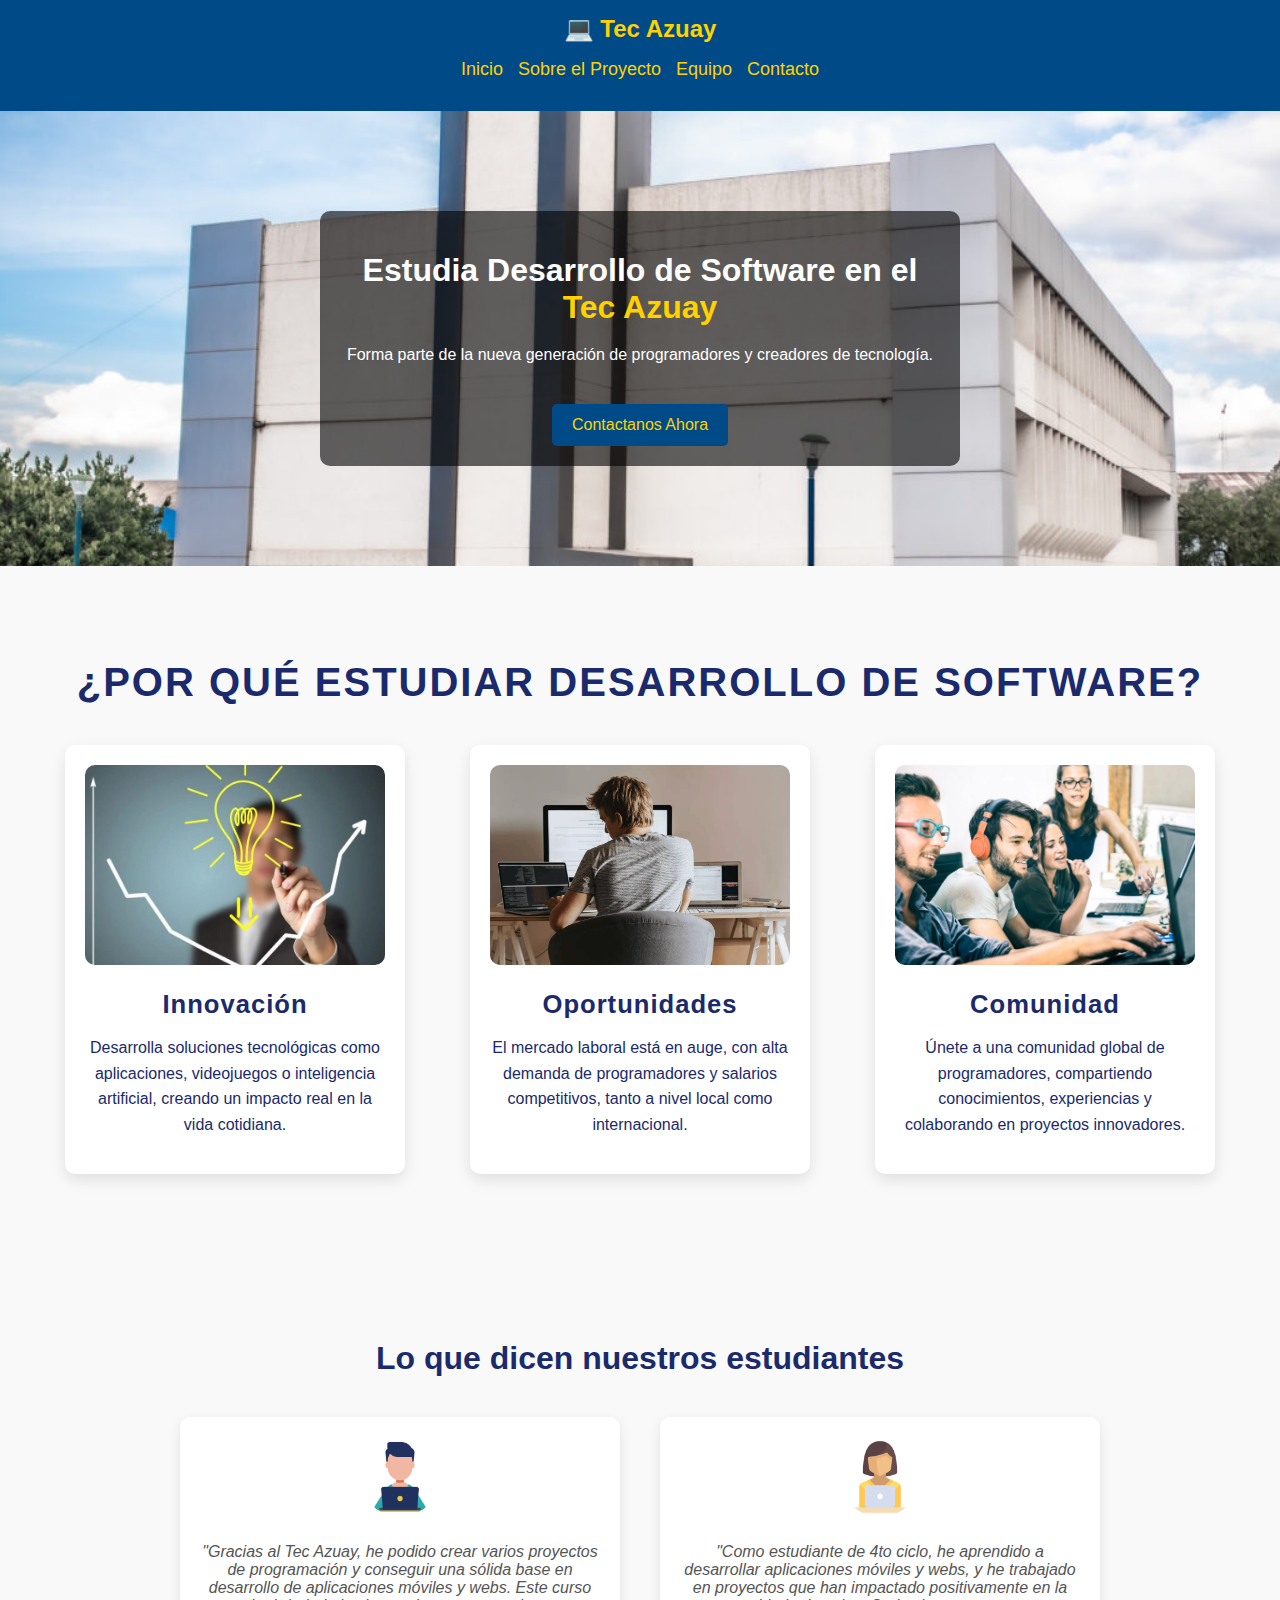
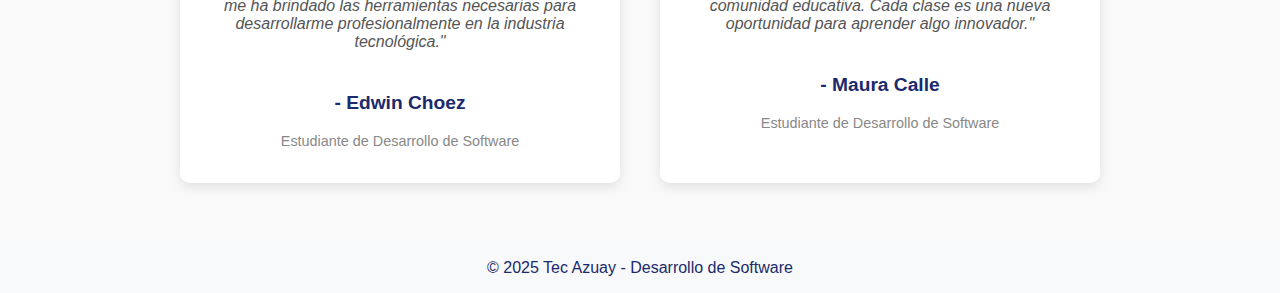
<file: index.html>
<!DOCTYPE html>
<html lang="es">
<head>
    <meta charset="UTF-8">
    <meta name="viewport" content="width=device-width, initial-scale=1.0">
    <title>Tec Azuay - Desarrollo de Software</title>
    <link rel="stylesheet" href="styleindex.css">
</head>
<body>

    <header>
        <nav>
            <div class="logo">💻 Tec Azuay</div>
            <ul class="menu">
                <li><a href="index.html">Inicio</a></li>
                <li><a href="proyecto.html">Sobre el Proyecto</a></li>
                <li><a href="equipo.html">Equipo</a></li>
                <li><a href="contacto.html">Contacto</a></li>
            </ul>
        </nav>
    </header>

    <section class="hero">
        <div class="hero-content">
            <h1>Estudia Desarrollo de Software en el <span class="highlight">Tec Azuay</span></h1>
            <p>Forma parte de la nueva generación de programadores y creadores de tecnología.</p>
            <a href="contacto.html" class="btn">Contactanos Ahora</a>
        </div>
    </section>
    

<!-- SECCIÓN: ¿POR QUÉ ELEGIR ESTA CARRERA? -->
<section class="why-study">
    <h2>¿Por qué estudiar Desarrollo de Software?</h2>
    <div class="reasons">
        <div class="reason">
            <div class="image-container">
                <img src="Innovacion.png" alt="Innovación">
            </div>
            <h3>Innovación</h3>
            <p>Desarrolla soluciones tecnológicas como aplicaciones, videojuegos o inteligencia artificial, creando un impacto real en la vida cotidiana.</p>
        </div>
        <div class="reason">
            <div class="image-container">
                <img src="oportunidades.png" alt="Oportunidades">
            </div>
            <h3>Oportunidades</h3>
            <p>El mercado laboral está en auge, con alta demanda de programadores y salarios competitivos, tanto a nivel local como internacional.</p>
        </div>
        <div class="reason">
            <div class="image-container">
                <img src="Cómo-conseguir-trabajo-de-programador-sin-experiencia-laboral-scaled.png" alt="Comunidad">
            </div>
            <h3>Comunidad</h3>
            <p>Únete a una comunidad global de programadores, compartiendo conocimientos, experiencias y colaborando en proyectos innovadores.</p>
        </div>
    </div>
</section>



    <!-- SECCIÓN: TESTIMONIOS -->
<section class="testimonials">
    <h2>Lo que dicen nuestros estudiantes</h2>
    <div class="testimonials-container">
        <div class="testimonial">
            <div class="testimonial-content">
                <img src="estudiante1.png" alt="Estudiante Edwin Choes" class="testimonial-img">
                <p class="testimonial-quote">"Gracias al Tec Azuay, he podido crear varios proyectos de programación y conseguir una sólida base en desarrollo de aplicaciones móviles y webs. Este curso me ha brindado las herramientas necesarias para desarrollarme profesionalmente en la industria tecnológica."</p>
                <h4>- Edwin Choez</h4>
                <p class="testimonial-position">Estudiante de Desarrollo de Software</p>
            </div>
        </div>
        <div class="testimonial">
            <div class="testimonial-content">
                <img src="estudiante2.png" alt="Estudiante Maura Calle" class="testimonial-img">
                <p class="testimonial-quote">"Como estudiante de 4to ciclo, he aprendido a desarrollar aplicaciones móviles y webs, y he trabajado en proyectos que han impactado positivamente en la comunidad educativa. Cada clase es una nueva oportunidad para aprender algo innovador."</p>
                <h4>- Maura Calle</h4>
                <p class="testimonial-position">Estudiante de Desarrollo de Software</p>
            </div>
        </div>
    </div>
</section>


   
    <footer>
        <p>© 2025 Tec Azuay - Desarrollo de Software</p>
    </footer>

</body>
</html>
</file>
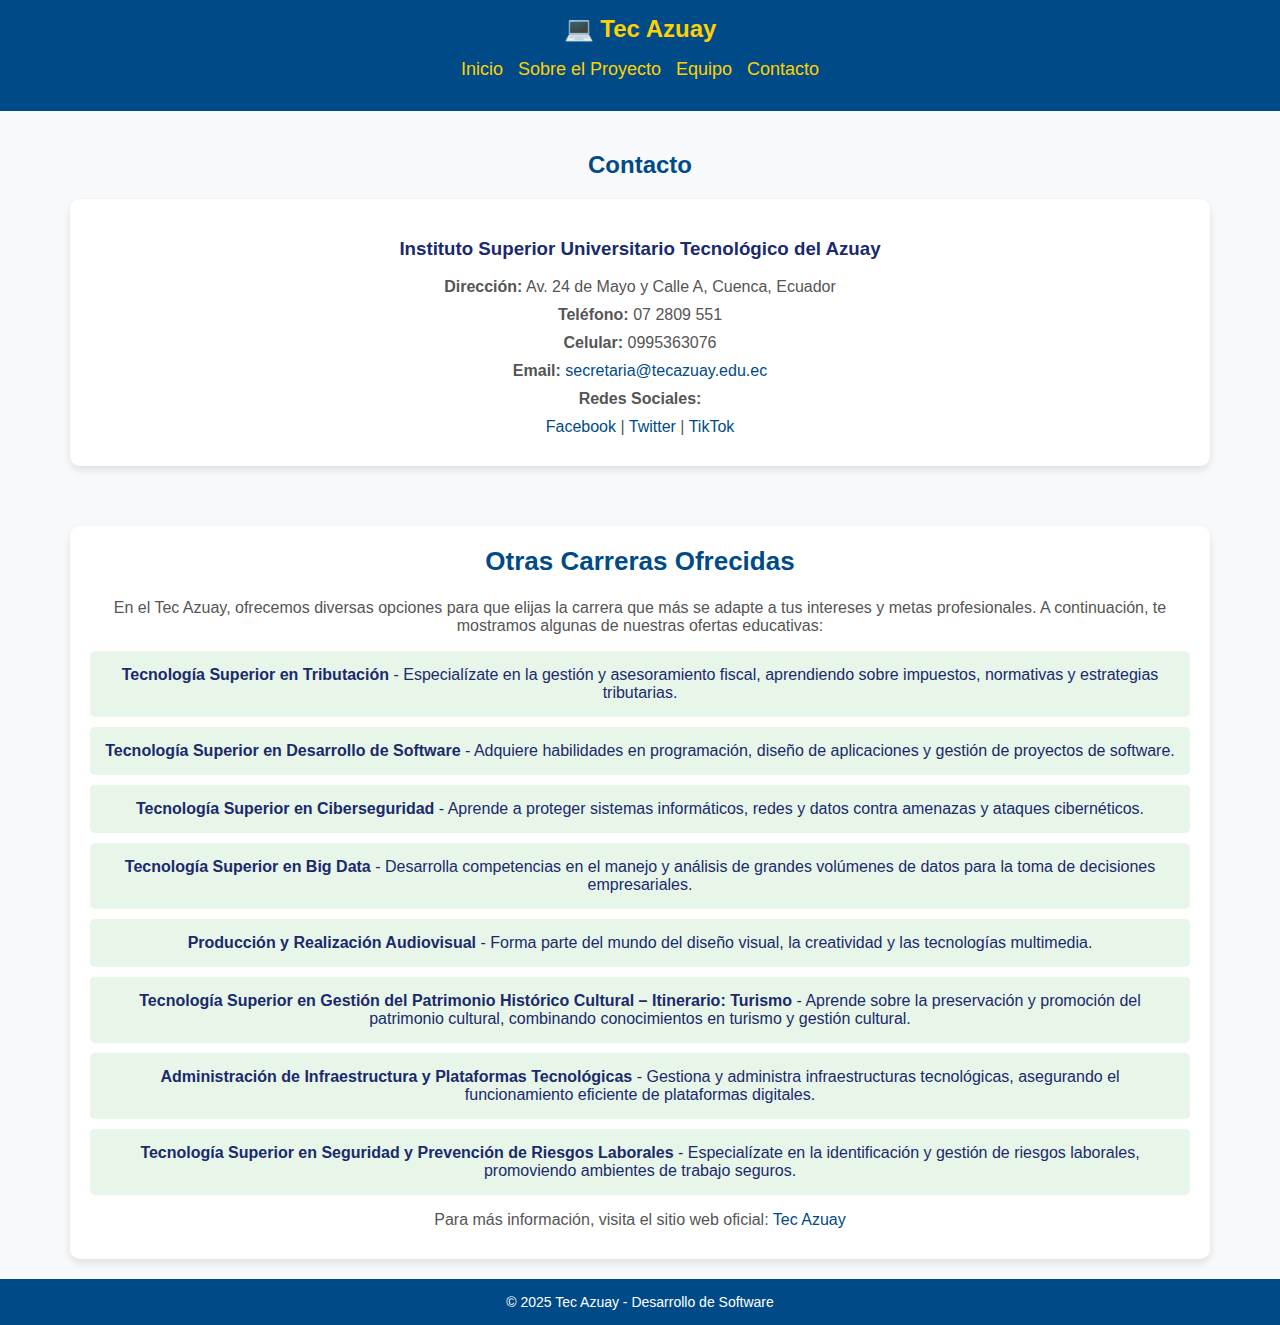
<file: contacto.html>
<!DOCTYPE html>
<html lang="es">
<head>
    <meta charset="UTF-8">
    <meta name="viewport" content="width=device-width, initial-scale=1.0">
    <title>Contacto - Tec Azuay</title>
    <link rel="stylesheet" href="styleindex.css">
    <style>
      
        .section {
            padding: 20px;
        }
        .contact-info, .career-offers {
            background: white;
            margin: 20px auto;
            padding: 20px;
            width: 90%;
            max-width: 1100px;
            border-radius: 10px;
            box-shadow: 0 4px 8px rgba(0, 0, 0, 0.1);
        }
        .contact-info h2, .career-offers h2 {
            margin-top: 0;
            font-size: 26px;
            color: #004b87;
        }
        .contact-info p, .career-offers p {
            margin: 10px 0;
            font-size: 16px;
            color: #555;
        }
        .contact-info a, .career-offers a {
            color: #004b87;
            text-decoration: none;
        }
        .contact-info a:hover, .career-offers a:hover {
            text-decoration: underline;
        }
        .career-offers ul {
            list-style-type: none;
            padding: 0;
        }
        .career-offers ul li {
            background-color: #e8f5e9;
            margin: 10px 0;
            padding: 15px;
            border-radius: 5px;
            transition: background-color 0.3s ease;
        }
        .career-offers ul li:hover {
            background-color: #c8e6c9;
        }
        footer {
            background-color: #004b87;
            color: white;
            padding: 15px;
            font-size: 14px;
        }
        footer p {
            margin: 0;
        }
      
    </style>
</head>
<body>

    <header>
        <nav>
            <div class="logo">💻 Tec Azuay</div>
            <ul class="menu">
                <li><a href="index.html">Inicio</a></li>
                <li><a href="proyecto.html">Sobre el Proyecto</a></li>
                <li><a href="equipo.html">Equipo</a></li>
                <li><a href="contacto.html">Contacto</a></li>
            </ul>
        </nav>
    </header>

    <section class="section">
        <h2>Contacto</h2>
        <div class="contact-info">
            <h3>Instituto Superior Universitario Tecnológico del Azuay</h3>
            <p><strong>Dirección:</strong> Av. 24 de Mayo y Calle A, Cuenca, Ecuador</p>
            <p><strong>Teléfono:</strong> 07 2809 551</p>
            <p><strong>Celular:</strong> 0995363076</p>
            <p><strong>Email:</strong> <a href="mailto:secretaria@tecazuay.edu.ec">secretaria@tecazuay.edu.ec</a></p>
            <p><strong>Redes Sociales:</strong></p>
            <p>
                <a href="https://www.facebook.com/TecAzuay" target="_blank">Facebook</a> |
                <a href="https://twitter.com/TecAzuay" target="_blank">Twitter</a> |
                <a href="https://www.tiktok.com/@tecazuay" target="_blank">TikTok</a>
            </p>
        </div>
    </section>

    <section class="career-offers">
        <h2>Otras Carreras Ofrecidas</h2>
        <p>En el Tec Azuay, ofrecemos diversas opciones para que elijas la carrera que más se adapte a tus intereses y metas profesionales. A continuación, te mostramos algunas de nuestras ofertas educativas:</p>
        <ul>
            <li><strong>Tecnología Superior en Tributación</strong> - Especialízate en la gestión y asesoramiento fiscal, aprendiendo sobre impuestos, normativas y estrategias tributarias.</li>
            <li><strong>Tecnología Superior en Desarrollo de Software</strong> - Adquiere habilidades en programación, diseño de aplicaciones y gestión de proyectos de software.</li>
            <li><strong>Tecnología Superior en Ciberseguridad</strong> - Aprende a proteger sistemas informáticos, redes y datos contra amenazas y ataques cibernéticos.</li>
            <li><strong>Tecnología Superior en Big Data</strong> - Desarrolla competencias en el manejo y análisis de grandes volúmenes de datos para la toma de decisiones empresariales.</li>
            <li><strong>Producción y Realización Audiovisual</strong> - Forma parte del mundo del diseño visual, la creatividad y las tecnologías multimedia.</li>
            <li><strong>Tecnología Superior en Gestión del Patrimonio Histórico Cultural – Itinerario: Turismo</strong> - Aprende sobre la preservación y promoción del patrimonio cultural, combinando conocimientos en turismo y gestión cultural.</li>
            <li><strong>Administración de Infraestructura y Plataformas Tecnológicas</strong> - Gestiona y administra infraestructuras tecnológicas, asegurando el funcionamiento eficiente de plataformas digitales.</li>
            <li><strong>Tecnología Superior en Seguridad y Prevención de Riesgos Laborales</strong> - Especialízate en la identificación y gestión de riesgos laborales, promoviendo ambientes de trabajo seguros.</li>
        </ul>
        <p>Para más información, visita el sitio web oficial: <a href="https://www.tecazuay.edu.ec" target="_blank">Tec Azuay</a></p>
    </section>
    <footer class="footer">
        <p>© 2025 Tec Azuay - Desarrollo de Software</p>
    </footer>


    <script src="script.js"></script>
</body>
</html>
</file>
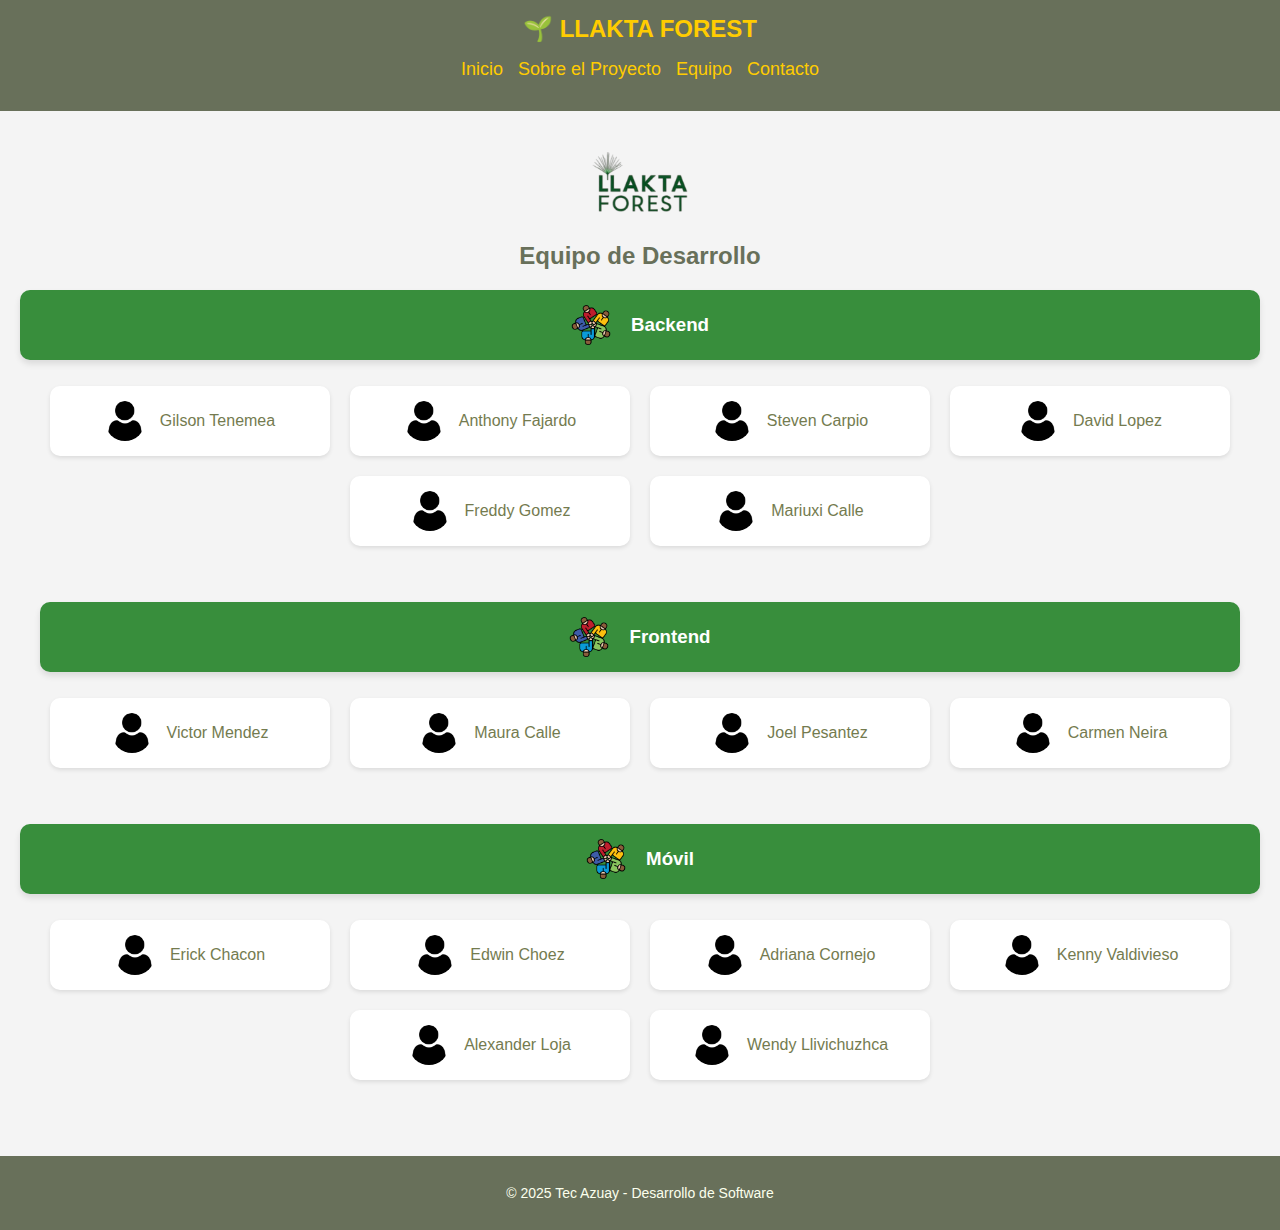
<file: equipo.html>
<!DOCTYPE html>
<html lang="es">
<head>
    <meta charset="UTF-8">
    <meta name="viewport" content="width=device-width, initial-scale=1.0">
    <title>Equipo - Reforestación</title>
    <link rel="stylesheet" href="style.css">
    <style>
      
     
        .section {
            padding: 20px;
        }
        .team-group {
            margin-bottom: 30px;
        }
        .team-group h3 {
            background-color: #388e3c;
            color: white;
            padding: 15px;
            margin: 0;
            border-radius: 10px;
            display: flex;
            align-items: center;
            justify-content: center;
            gap: 10px;
            box-shadow: 0 4px 6px rgba(0,0,0,0.1);
        }
        .team-list {
            list-style: none;
            padding: 0;
            display: flex;
            flex-wrap: wrap;
            justify-content: center;
        }
        .team-list li {
            background: white;
            margin: 10px;
            padding: 15px;
            width: 250px;
            border-radius: 10px;
            box-shadow: 0 2px 4px rgba(0,0,0,0.1);
            display: flex;
            align-items: center;
            justify-content: center;
            gap: 15px;
            transition: all 0.3s ease;
        }
        .team-list li:hover {
            background-color: #4F5B3A;
            color: white;
            transform: translateY(-5px);
        }
        .team-list .icon {
            font-size: 24px;
            color: #4F5B3A;
        }
        .team-list img {
            width: 40px;
            height: 40px;
            border-radius: 50%;
        }
        .team-container {
            display: flex;
            flex-direction: column;
            align-items: center;
        }
       
      
      
    </style>
</head>
<body>
    <header>
        <nav>
            <div class="logo">🌱 LLAKTA FOREST</div>
            <ul class="menu">
                <li><a href="index.html">Inicio</a></li>
                <li><a href="proyecto.html">Sobre el Proyecto</a></li>
                <li><a href="equipo.html">Equipo</a></li>
                <li><a href="contacto.html">Contacto</a></li>
            </ul>
        </nav>
    </header>
    
    <section class="section">
        <h1><img src="logollakta.png" alt="Llakta Forest Logo" style="height: 60px;"> </h1>

        <h2>Equipo de Desarrollo</h2>
        <div id="team-container" class="team-container"></div>
    </section>
    
    <script>
        const teamMembers = {
            "Backend": [
                "Gilson Tenemea", "Anthony Fajardo", "Steven Carpio", "David Lopez", "Freddy Gomez", "Mariuxi Calle"
            ],
            "Frontend": [
                "Victor Mendez", "Maura Calle", "Joel Pesantez", "Carmen Neira"
            ],
            "Móvil": [
                "Erick Chacon", "Edwin Choez", "Adriana Cornejo", "Kenny Valdivieso", "Alexander Loja", "Wendy Llivichuzhca"
            ]
        };

        const teamContainer = document.getElementById("team-container");
        
        Object.keys(teamMembers).forEach(group => {
            const groupDiv = document.createElement("div");
            groupDiv.classList.add("team-group");
            
            const title = document.createElement("h3");
            title.innerHTML = `<img src="socios.png" alt="icono" style="width: 40px; height: 40px; margin-right: 10px;">${group}`;
            groupDiv.appendChild(title);

            const list = document.createElement("ul");
            list.classList.add("team-list");
            
            teamMembers[group].forEach(member => {
                const listItem = document.createElement("li");
                listItem.innerHTML = `<img src="usuario.png" alt="icono"> ${member}`;
                list.appendChild(listItem);
            });
            
            groupDiv.appendChild(list);
            teamContainer.appendChild(groupDiv);
        });
    </script>


<footer class="footer">
    <p>© 2025 Tec Azuay - Desarrollo de Software</p>
</footer>

</body>
</html>
</file>
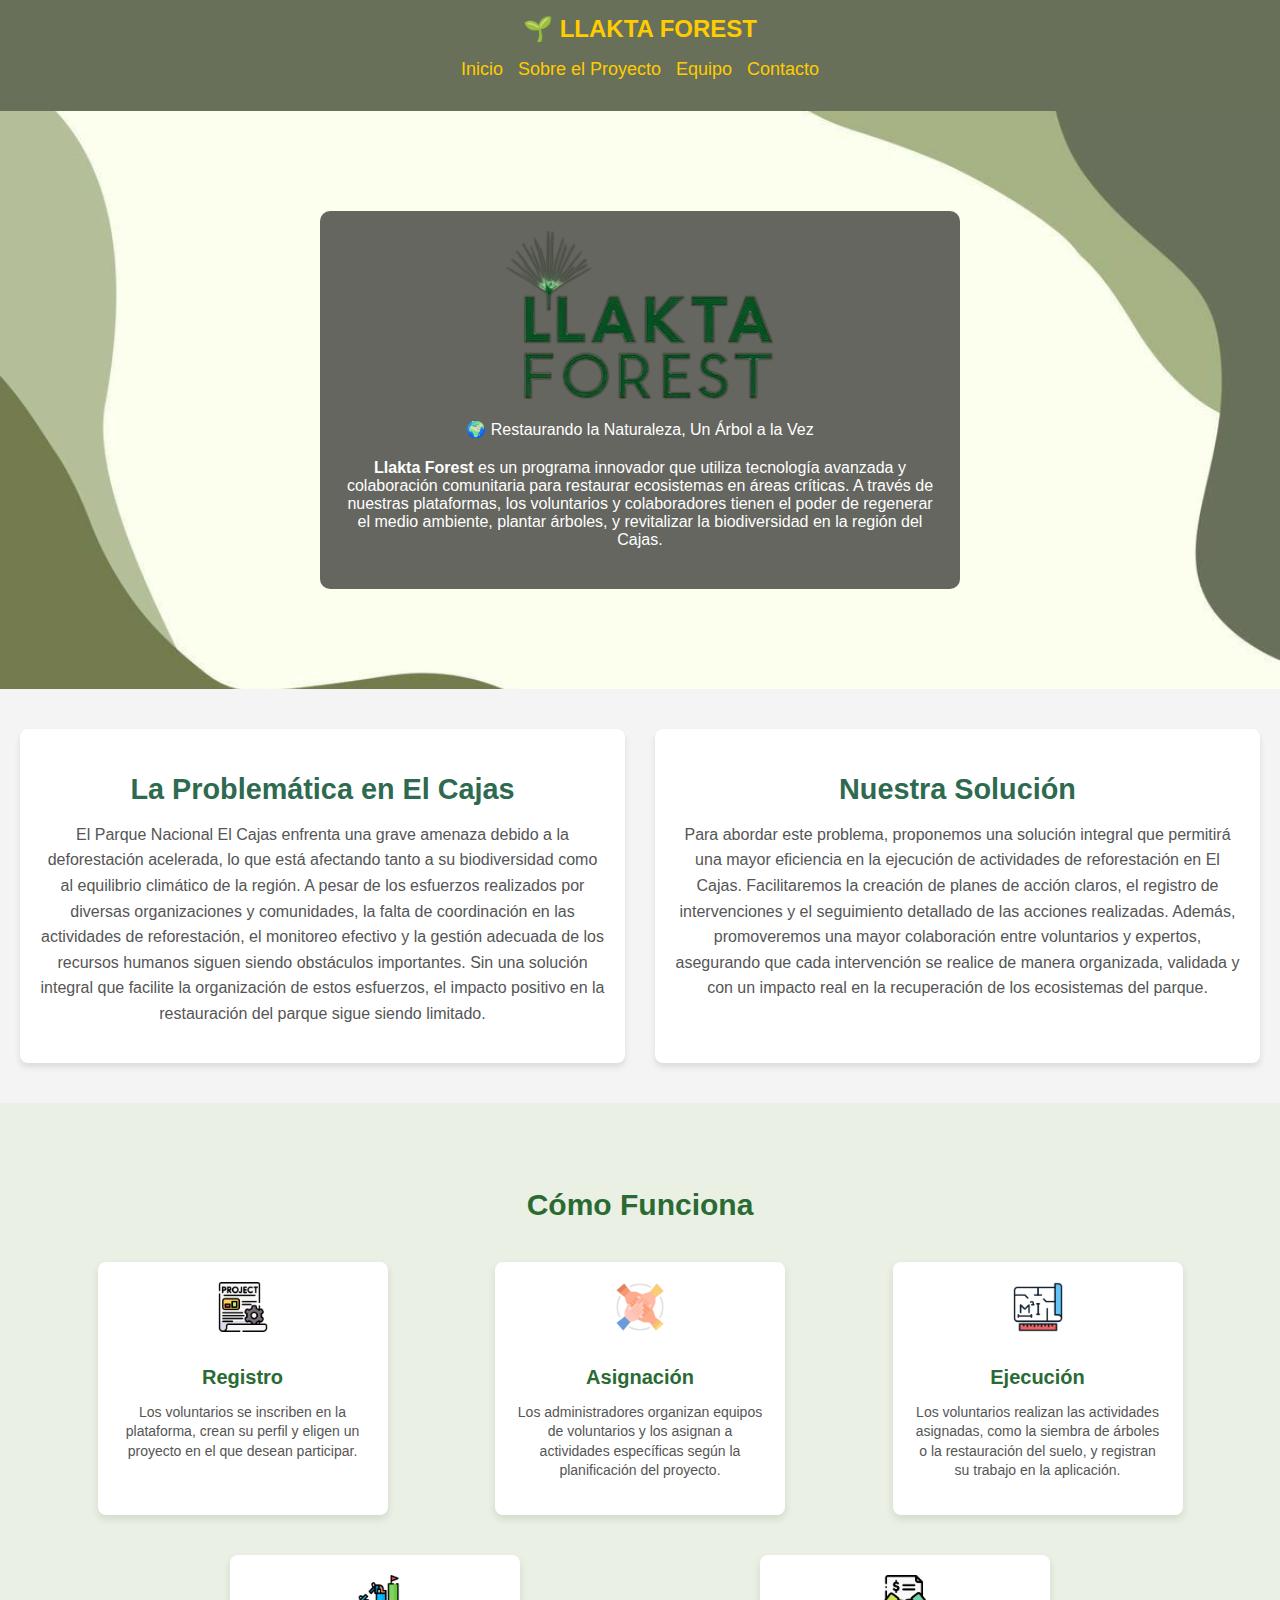
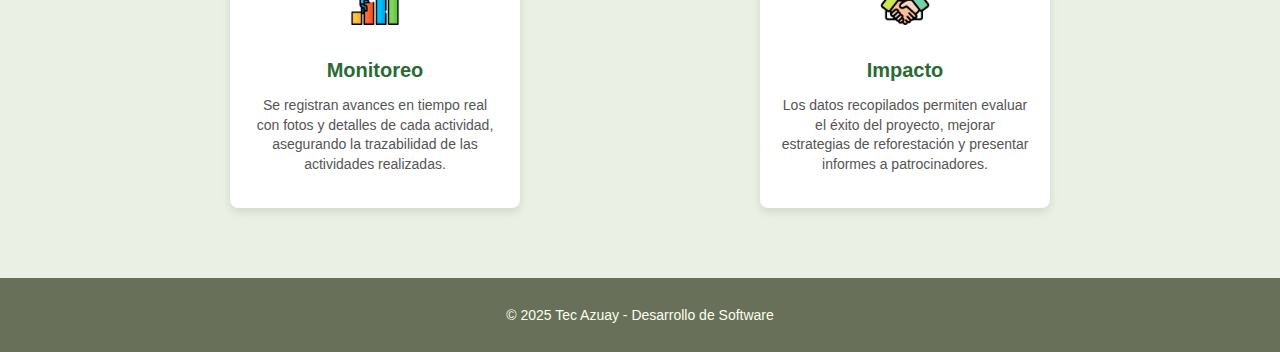
<file: proyecto.html>
<!DOCTYPE html>
<html lang="es">
<head>
    <meta charset="UTF-8">
    <meta name="viewport" content="width=device-width, initial-scale=1.0">
    <title>Sobre el Proyecto - Reforestación</title>
    <link rel="stylesheet" href="style.css">
</head>
<body>
    <header>
        <nav class="navbar">
            <div class="logo">🌱 LLAKTA FOREST</div>
            <ul class="menu">
                <li><a href="index.html">Inicio</a></li>
                <li><a href="proyecto.html">Sobre el Proyecto</a></li>
                <li><a href="equipo.html">Equipo</a></li>
                <li><a href="contacto.html">Contacto</a></li>
            </ul>
        </nav>
    </header>

    <section class="hero">
        <div class="hero-content">
            <img src="logollakta.png" alt="Llakta Forest Logo" class="hero-logo">
            <p class="tagline">🌍 Restaurando la Naturaleza, Un Árbol a la Vez</p>
            <p><strong>Llakta Forest</strong> es un programa innovador que utiliza tecnología avanzada y colaboración comunitaria para restaurar ecosistemas en áreas críticas. A través de nuestras plataformas, los voluntarios y colaboradores tienen el poder de regenerar el medio ambiente, plantar árboles, y revitalizar la biodiversidad en la región del Cajas.</p>
        </div>
    </section>

    <section class="problem-solution">
        <div class="problem-box">
            <h2>La Problemática en El Cajas</h2>
            <p>El Parque Nacional El Cajas enfrenta una grave amenaza debido a la deforestación acelerada, lo que está afectando tanto a su biodiversidad como al equilibrio climático de la región. A pesar de los esfuerzos realizados por diversas organizaciones y comunidades, la falta de coordinación en las actividades de reforestación, el monitoreo efectivo y la gestión adecuada de los recursos humanos siguen siendo obstáculos importantes. Sin una solución integral que facilite la organización de estos esfuerzos, el impacto positivo en la restauración del parque sigue siendo limitado.</p>
        </div>
        <div class="solution-box">
            <h2>Nuestra Solución</h2>
            <p>Para abordar este problema, proponemos una solución integral que permitirá una mayor eficiencia en la ejecución de actividades de reforestación en El Cajas. Facilitaremos la creación de planes de acción claros, el registro de intervenciones y el seguimiento detallado de las acciones realizadas. Además, promoveremos una mayor colaboración entre voluntarios y expertos, asegurando que cada intervención se realice de manera organizada, validada y con un impacto real en la recuperación de los ecosistemas del parque.</p>
        </div>
    </section>
    

    </section>
    
    
    
    <section class="workflow">
        <h2>Cómo Funciona</h2>
        <div class="workflow-steps">
            <div class="step">
                <img src="proyecto.png" alt="Registro" class="step-image">
                <div class="text">
                    <h3>Registro</h3>
                    <p>Los voluntarios se inscriben en la plataforma, crean su perfil y eligen un proyecto en el que desean participar.</p>
                </div>
            </div>
            <div class="step">
                <img src="actividadequipo.png" alt="Asignación" class="step-image">
                <div class="text">
                    <h3>Asignación</h3>
                    <p>Los administradores organizan equipos de voluntarios y los asignan a actividades específicas según la planificación del proyecto.</p>
                </div>
            </div>
            <div class="step">
                <img src="area.png" alt="Ejecución" class="step-image">
                <div class="text">
                    <h3>Ejecución</h3>
                    <p>Los voluntarios realizan las actividades asignadas, como la siembra de árboles o la restauración del suelo, y registran su trabajo en la aplicación.</p>
                </div>
            </div>
            <div class="step">
                <img src="meta.png" alt="Monitoreo" class="step-image">
                <div class="text">
                    <h3>Monitoreo</h3>
                    <p>Se registran avances en tiempo real con fotos y detalles de cada actividad, asegurando la trazabilidad de las actividades realizadas.</p>
                </div>
            </div>
            <div class="step">
                <img src="patrocinadores.png" alt="Impacto" class="step-image">
                <div class="text">
                    <h3>Impacto</h3>
                    <p>Los datos recopilados permiten evaluar el éxito del proyecto, mejorar estrategias de reforestación y presentar informes a patrocinadores.</p>
                </div>
            </div>
        </div>
    </section>

    <footer class="footer">
        <p>© 2025 Tec Azuay - Desarrollo de Software</p>
    </footer>

</body>
</html>
</file>
<file: styleindex.css>
/* Estilos generales */ 
body {
    font-family: 'Arial', sans-serif;
    margin: 0;
    padding: 0;
    background-color: #f8f9fa;
    color: #1a2a6c;
    text-align: center;
}

h2 {
    color: #004b87; /* Azul principal del logo */
}

/* Header */
header {
    background: #004b87;
    padding: 15px;
    text-align: center;
}

.logo {
    font-size: 24px;
    color: #ffd100; /* Amarillo del logo */
    font-weight: bold;
}

.menu {
    list-style: none;
    padding: 0;
    display: flex;
    justify-content: center;
    gap: 15px;
}

.menu li {
    display: inline;
}

.menu a {
    color: #ffd100;
    text-decoration: none;
    font-size: 18px;
    transition: color 0.3s;
}

.menu a:hover {
    color: var(--hover-color);
}

/* Hero */
.hero {
    background: url('TECAZUAY.png') center/cover no-repeat;
    padding: 100px 20px;
    color: #fff;
}

.hero-content {
    max-width: 600px;
    margin: 0 auto;
    background: rgba(0, 0, 0, 0.6); /* Fondo oscuro semitransparente */
    padding: 20px;
    border-radius: 10px;
}

.hero .highlight {
    color: #ffd100;
    font-weight: bold;
}

.hero h1, .hero p {
    margin-bottom: 20px;
}


.btn {
    display: inline-block;
    background: #004b87;
    color: #ffd100;
    padding: 12px 20px;
    text-decoration: none;
    border-radius: 5px;
    margin-top: 20px;
}

/* Sección de razones - Corregir las imágenes */
.why-study {
    padding: 50px 20px;
}

.reasons {
    display: flex;
    justify-content: space-around;
    gap: 20px;
    flex-wrap: wrap;
}

.reason {
    text-align: center;
    flex: 1 1 30%; /* Establece el ancho del 30% en pantallas grandes */
    max-width: 350px;
    margin-bottom: 20px;
}

.image-container {
    width: 100%;
    height: 200px; /* Ajusta la altura para que las imágenes tengan una altura uniforme */
    overflow: hidden;
    margin-bottom: 15px;
}

.image-container img {
    width: 100%;
    height: 100%;
    object-fit: cover; /* Mantiene las proporciones y recorta lo necesario */
    object-position: center; /* Centra la imagen */
}

/* Ajustes para pantallas pequeñas */
@media (max-width: 768px) {
    .reasons {
        flex-direction: column;
        align-items: center;
    }

    .reason {
        flex: 1 1 100%;
        margin-bottom: 20px;
    }
}

@media (max-width: 480px) {
    .reason {
        flex: 1 1 100%;
    }
}


/* Testimonios */
.testimonials {
    background: #e8e8e8;
    padding: 50px 20px;
}

.testimonials-container {
    display: flex;
    justify-content: center;
    gap: 40px;
    flex-wrap: wrap;
}

.testimonial {
    max-width: 300px;
    text-align: center;
    background: #fff;
    padding: 20px;
    border-radius: 10px;
    box-shadow: 0 4px 8px rgba(0, 0, 0, 0.2);
}

.testimonial img {
    width: 80px;
    height: 80px;
    border-radius: 50%;
    margin-bottom: 10px;
}

/* CTA */
.cta {
    background: #004b87;
    color: #ffd100;
    padding: 40px 20px;
}

.cta .btn {
    background: #ffd100;
    color: #004b87;
    font-weight: bold;
}

/* Estilos para la sección "¿Por qué estudiar Desarrollo de Software?" */
.why-study {
    padding: 60px 20px;
    background-color: #f9f9f9;
    text-align: center;
}

.why-study h2 {
    font-size: 2.5rem;
    font-weight: bold;
    color: var(--primary-color);
    margin-bottom: 40px;
    text-transform: uppercase;
    letter-spacing: 2px;
}

/* Contenedor de las razones */
.reasons {
    display: flex;
    justify-content: space-evenly;
    gap: 20px;
    flex-wrap: wrap;
}

/* Cada razón */
.reason {
    text-align: center;
    flex: 1 1 30%;
    max-width: 300px;
    background: #fff;
    padding: 20px;
    border-radius: 10px;
    box-shadow: 0 6px 15px rgba(0, 0, 0, 0.1);
    transition: transform 0.3s ease, box-shadow 0.3s ease;
}

.reason:hover {
    transform: translateY(-10px);
    box-shadow: 0 10px 25px rgba(0, 0, 0, 0.2);
}

/* Contenedor de imágenes */
.image-container {
    width: 100%;
    height: 200px;
    margin-bottom: 15px;
    overflow: hidden;
    border-radius: 10px;
    transition: transform 0.3s ease;
}

.image-container img {
    width: 100%;
    height: 100%;
    object-fit: cover;
    object-position: center;
    transition: transform 0.3s ease;
}

/* Efecto hover en las imágenes */
.reason:hover .image-container img {
    transform: scale(1.1);
}

/* Títulos de cada razón */
.reason h3 {
    font-size: 1.6rem;
    font-weight: 600;
    color: var(--primary-color);
    margin-bottom: 10px;
    letter-spacing: 1px;
}

/* Descripción de cada razón */
.reason p {
    font-size: 1rem;
    color: var(--text-color);
    line-height: 1.6;
}

/* Responsividad */
@media (max-width: 768px) {
    .reasons {
        flex-direction: column;
        align-items: center;
    }

    .reason {
        flex: 1 1 100%;
        margin-bottom: 20px;
    }
}
/* Estilo para la sección de testimonios */
.testimonials {
    background-color: #f9f9f9;
    padding: 60px 20px;
    text-align: center;
}

.testimonials h2 {
    color: var(--primary-color);
    font-size: 2rem;
    margin-bottom: 40px;
}

.testimonials-container {
    display: flex;
    justify-content: center;
    gap: 40px;
    flex-wrap: wrap;
    max-width: 1200px;
    margin: 0 auto;
}

.testimonial {
    background-color: #fff;
    border-radius: 10px;
    padding: 20px;
    width: 100%;
    max-width: 400px;
    box-shadow: 0 4px 12px rgba(0, 0, 0, 0.1);
    transition: transform 0.3s ease;
}

.testimonial:hover {
    transform: translateY(-10px);
}

.testimonial-content {
    display: flex;
    flex-direction: column;
    align-items: center;
}

.testimonial-img {
    width: 80px;
    height: 80px;
    border-radius: 50%;
    margin-bottom: 15px;
}

.testimonial-quote {
    font-style: italic;
    color: #555;
    margin-bottom: 15px;
    font-size: 1rem;
}

.testimonial h4 {
    font-size: 1.2rem;
    color: var(--primary-color);
    margin-bottom: 5px;
}

.testimonial-position {
    font-size: 0.9rem;
    color: #888;
}
</file>
<file: style.css>
/* VARIABLES */
:root {
    --primary-color: #68705a;
    --secondary-color: #fbffed;
    --accent-color: #a6b285;
    --text-color: #747b4f;
    --hover-color: #b4be9a;
    --btn-color: #ffcc00;
    --btn-hover: #e6b800;
}


/* ESTILOS GENERALES */
body {
    font-family: 'Arial', sans-serif;
    margin: 0;
    padding: 0;
    background-color: #f4f4f4;
    color: var(--text-color);
    text-align: center;
}

h2 {
    color: var(--primary-color);
}

/* HEADER */
header {
    background: var(--primary-color);
    padding: 15px;
    text-align: center;
}

.logo {
    font-size: 24px;
    color: var(--btn-color);
    font-weight: bold;
}

.menu {
    list-style: none;
    padding: 0;
    display: flex;
    justify-content: center;
    gap: 15px;
}

.menu li {
    display: inline;
}

.menu a {
    color: var(--btn-color);
    text-decoration: none;
    font-size: 18px;
    transition: color 0.3s;
}

.menu a:hover {
    color: var(--hover-color);
}

/* HERO SECTION */
.hero {
    background: url('Fondo1.jpg') center/cover no-repeat;
    padding: 100px 20px;
    color: #fff;
}

.hero-content {
    max-width: 600px;
    margin: 0 auto;
    background: rgba(0, 0, 0, 0.6);
    padding: 20px;
    border-radius: 10px;
}

.hero h1, .hero p {
    margin-bottom: 20px;
}

/* SECCIÓN GENERAL */
.section {
    padding: 50px 20px;
}

.problem-solution {
    display: flex;
    justify-content: center;
    gap: 40px;
    flex-wrap: wrap;
}

.box {
    width: 100%;
    max-width: 480px;
    text-align: center;
    background: #fff;
    padding: 20px;
    border-radius: 8px;
    box-shadow: 0 4px 8px rgba(0, 0, 0, 0.1);
}

.workflow {
    background-color: #eaf0e3;
    padding: 60px 20px;
}

.workflow h2 {
    font-size: 30px;
    margin-bottom: 30px;
    color: #2a6b34;
}

.workflow-steps {
    display: flex;
    justify-content: space-evenly;
    gap: 20px;
    flex-wrap: wrap;
}

.step {
    background-color: #fff;
    padding: 20px;
    border-radius: 8px;
    box-shadow: 0 4px 8px rgba(0, 0, 0, 0.1);
    text-align: center;
    width: 100%;
    max-width: 250px;
    margin: 10px;
}

.step img {
    width: 50px;
    height: 50px;
    margin-bottom: 10px;
    object-fit: contain;
}

.step h3 {
    font-size: 20px;
    color: #2a6b34;
    margin-bottom: 10px;
}

.step p {
    font-size: 14px;
    color: #555;
    line-height: 1.4;
}

/* FOOTER */
footer {
    background: var(--primary-color);
    color: var(--secondary-color);
    padding: 15px;
    font-size: 14px;
}

/* RESPONSIVE */
@media (max-width: 768px) {
    .menu {
        display: flex;
        flex-direction: row;
        gap: 20px;
    }

    .problem-solution {
        flex-direction: column;
        align-items: center;
    }

    .workflow-steps {
        flex-direction: column;
        align-items: center;
    }
}

@media (max-width: 480px) {
    .hero {
        padding: 60px 15px;
    }

    .hero-content {
        max-width: 100%;
        padding: 15px;
    }

    .step {
        width: 90%;
        margin: 10px 0;
    }
}

/* Estilos para la sección de problema y solución */
.problem-solution {
    display: flex;
    justify-content: space-between;
    flex-wrap: wrap;
    gap: 30px;
    padding: 40px 20px;
    background-color: #f4f4f4;
}

.problem-box, .solution-box {
    flex: 1 1 45%; /* Establece un tamaño flexible con un mínimo de 45% */
    background-color: #ffffff;
    border-radius: 8px;
    padding: 20px;
    box-shadow: 0 4px 6px rgba(0, 0, 0, 0.1);
}

.problem-box h2, .solution-box h2 {
    font-size: 1.8rem;
    color: #2d6a4f;
    margin-bottom: 15px;
}

.problem-box p, .solution-box p {
    font-size: 1rem;
    line-height: 1.6;
    color: #555;
}

/* Estilo para pantallas pequeñas */
@media (max-width: 768px) {
    .problem-solution {
        flex-direction: column;
        padding: 20px;
    }

    .problem-box, .solution-box {
        flex: 1 1 100%;
        margin-bottom: 20px;
    }
}
</file>
